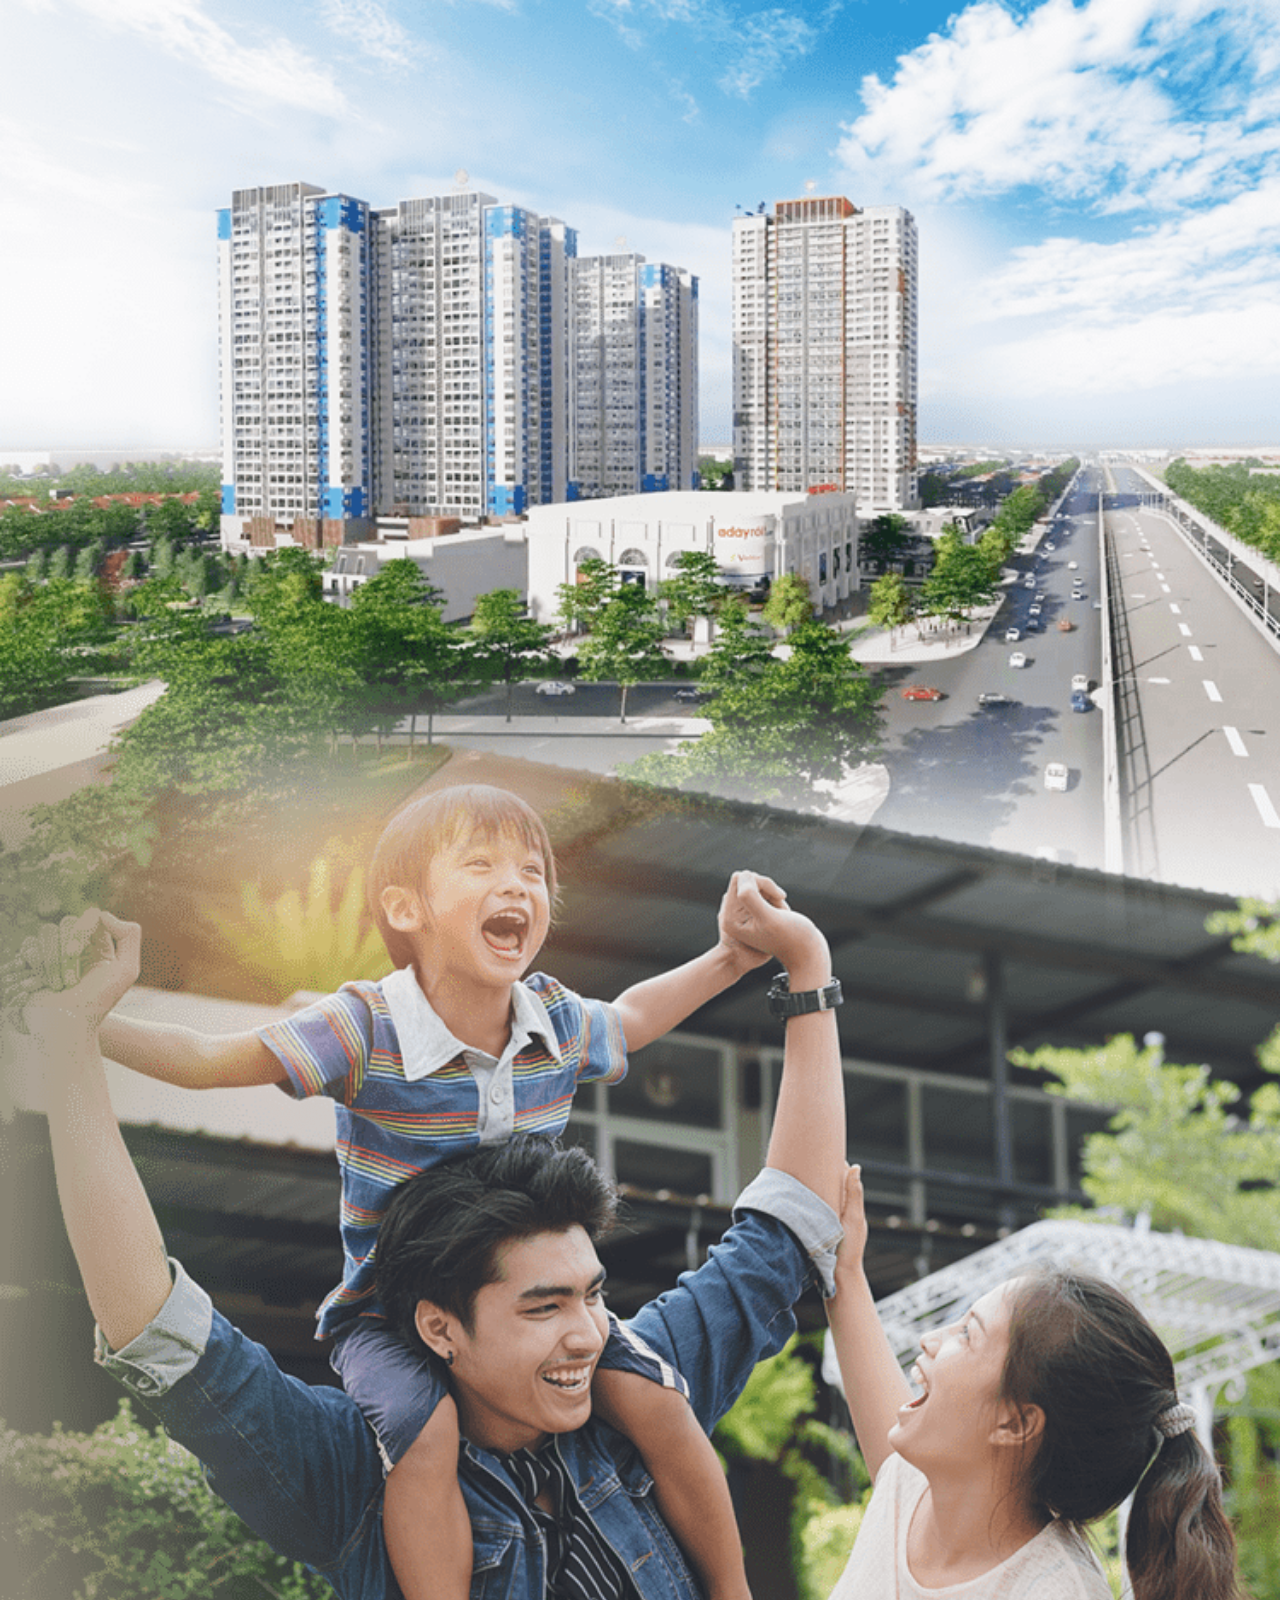
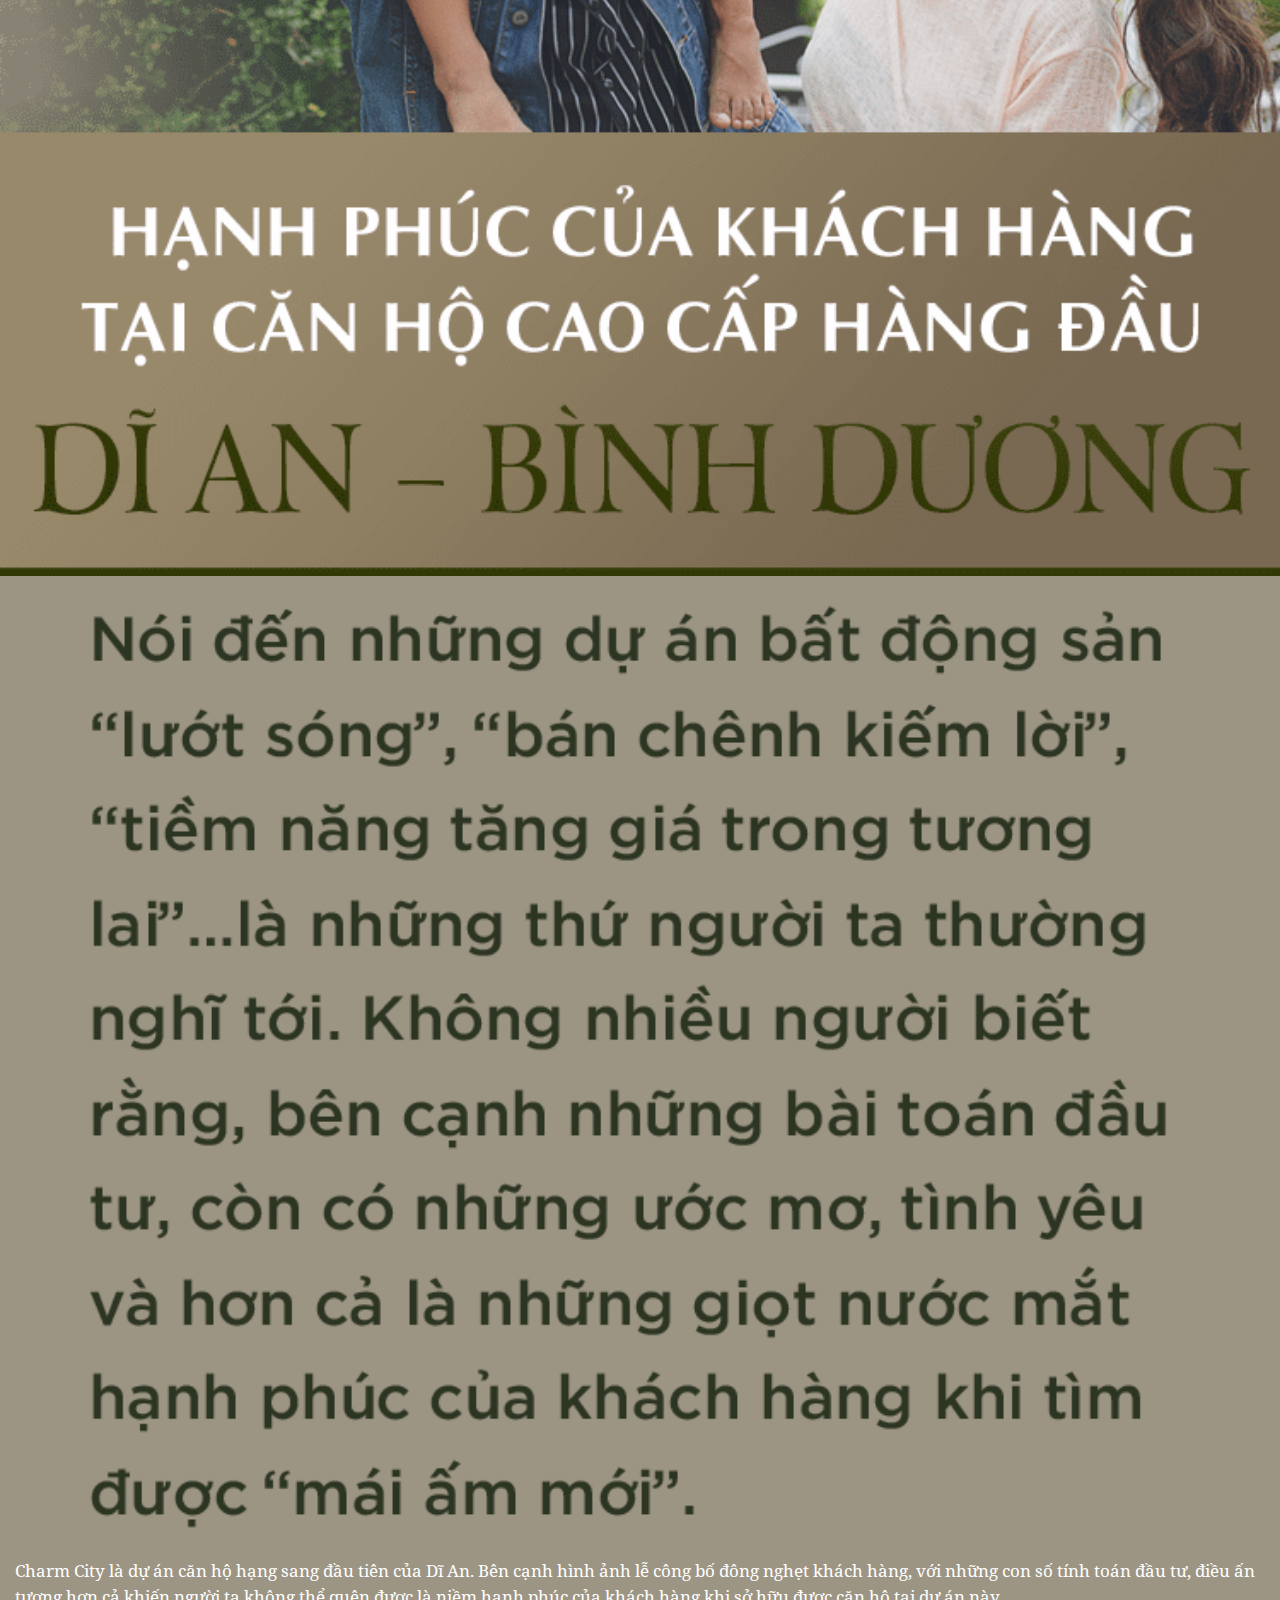
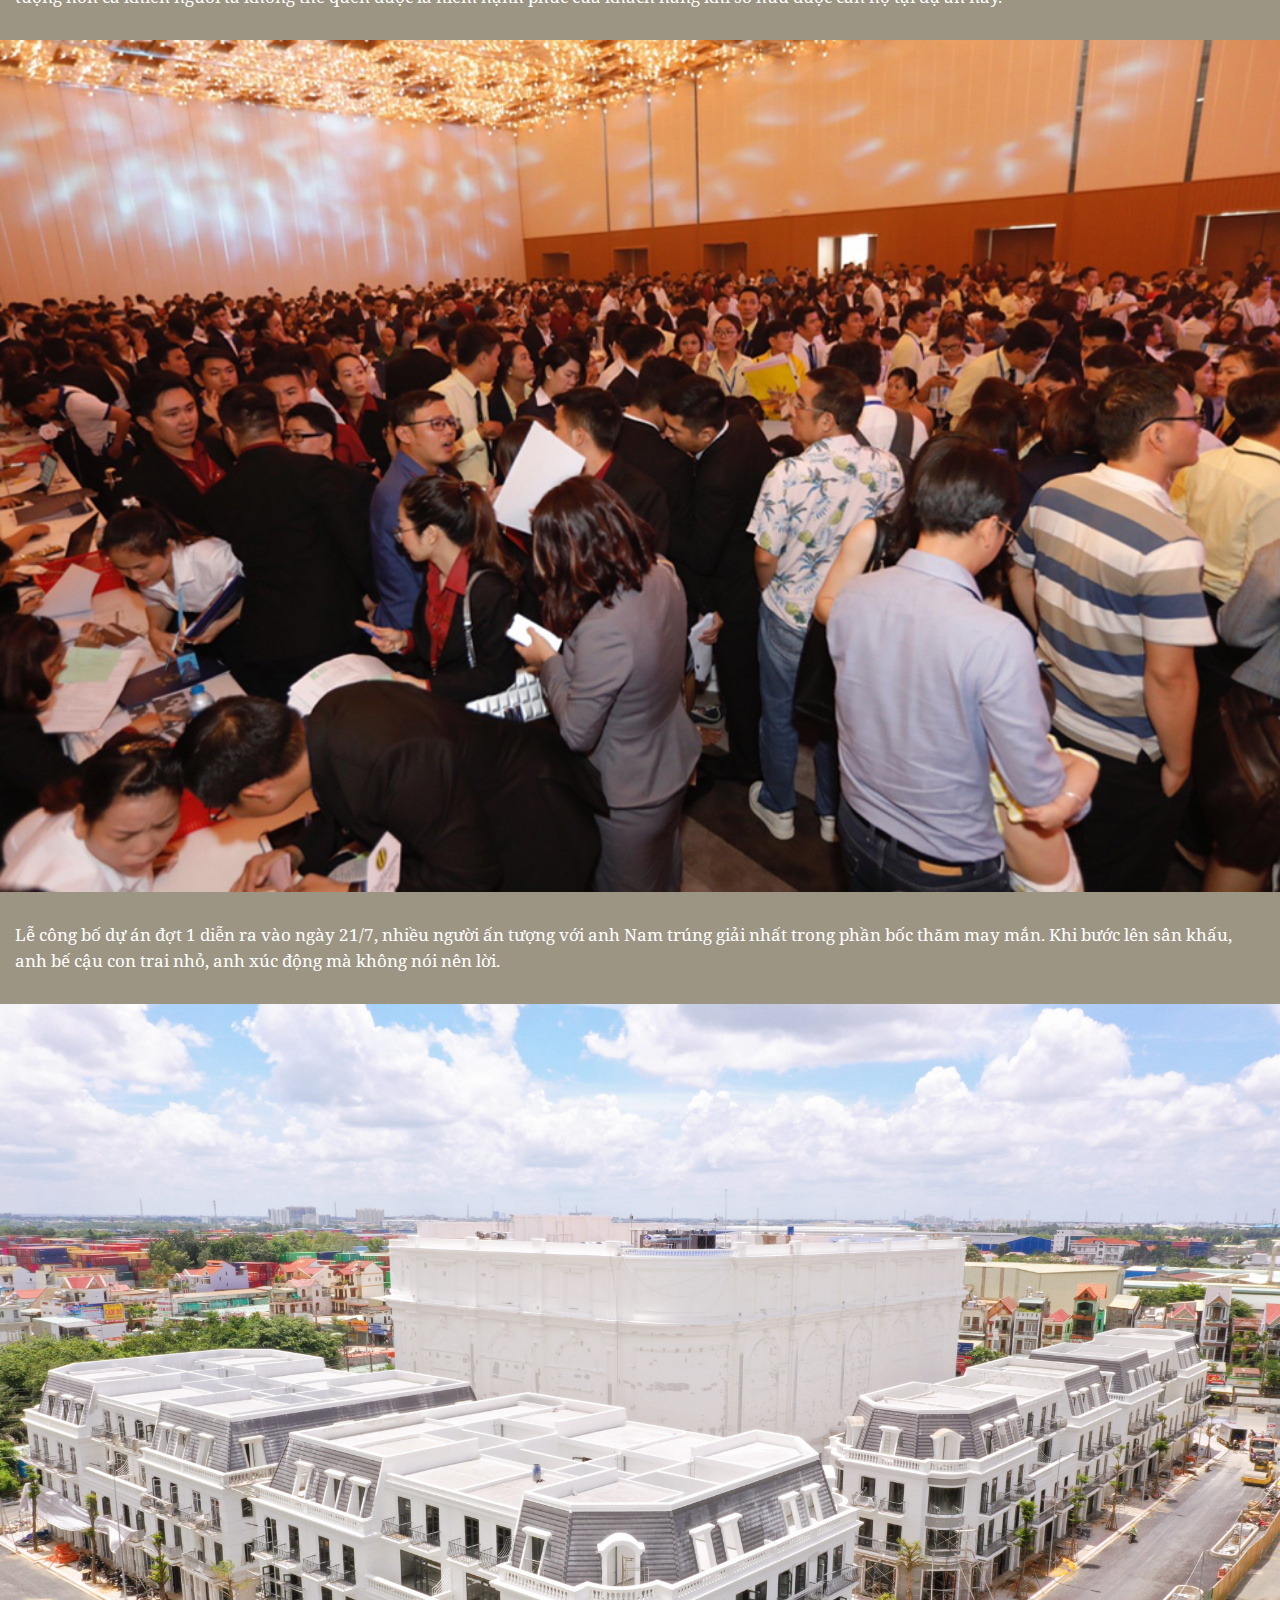
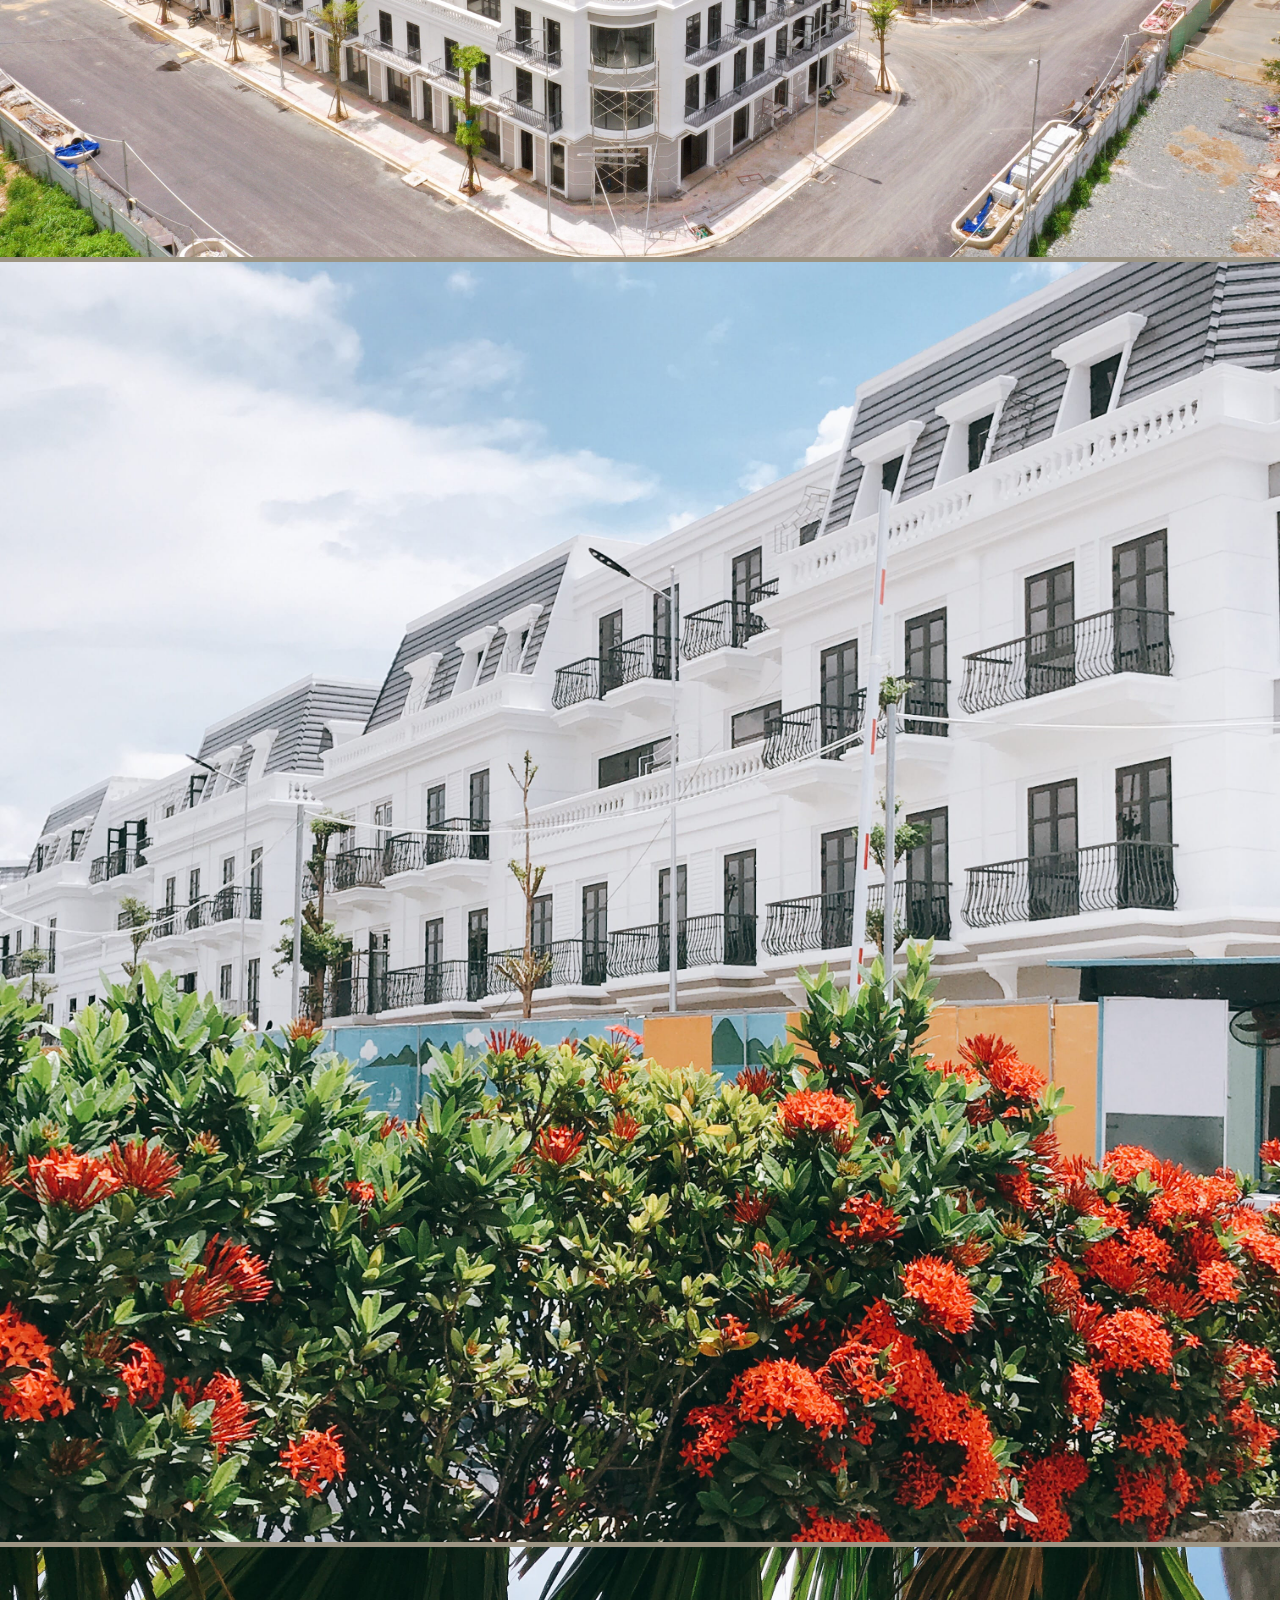
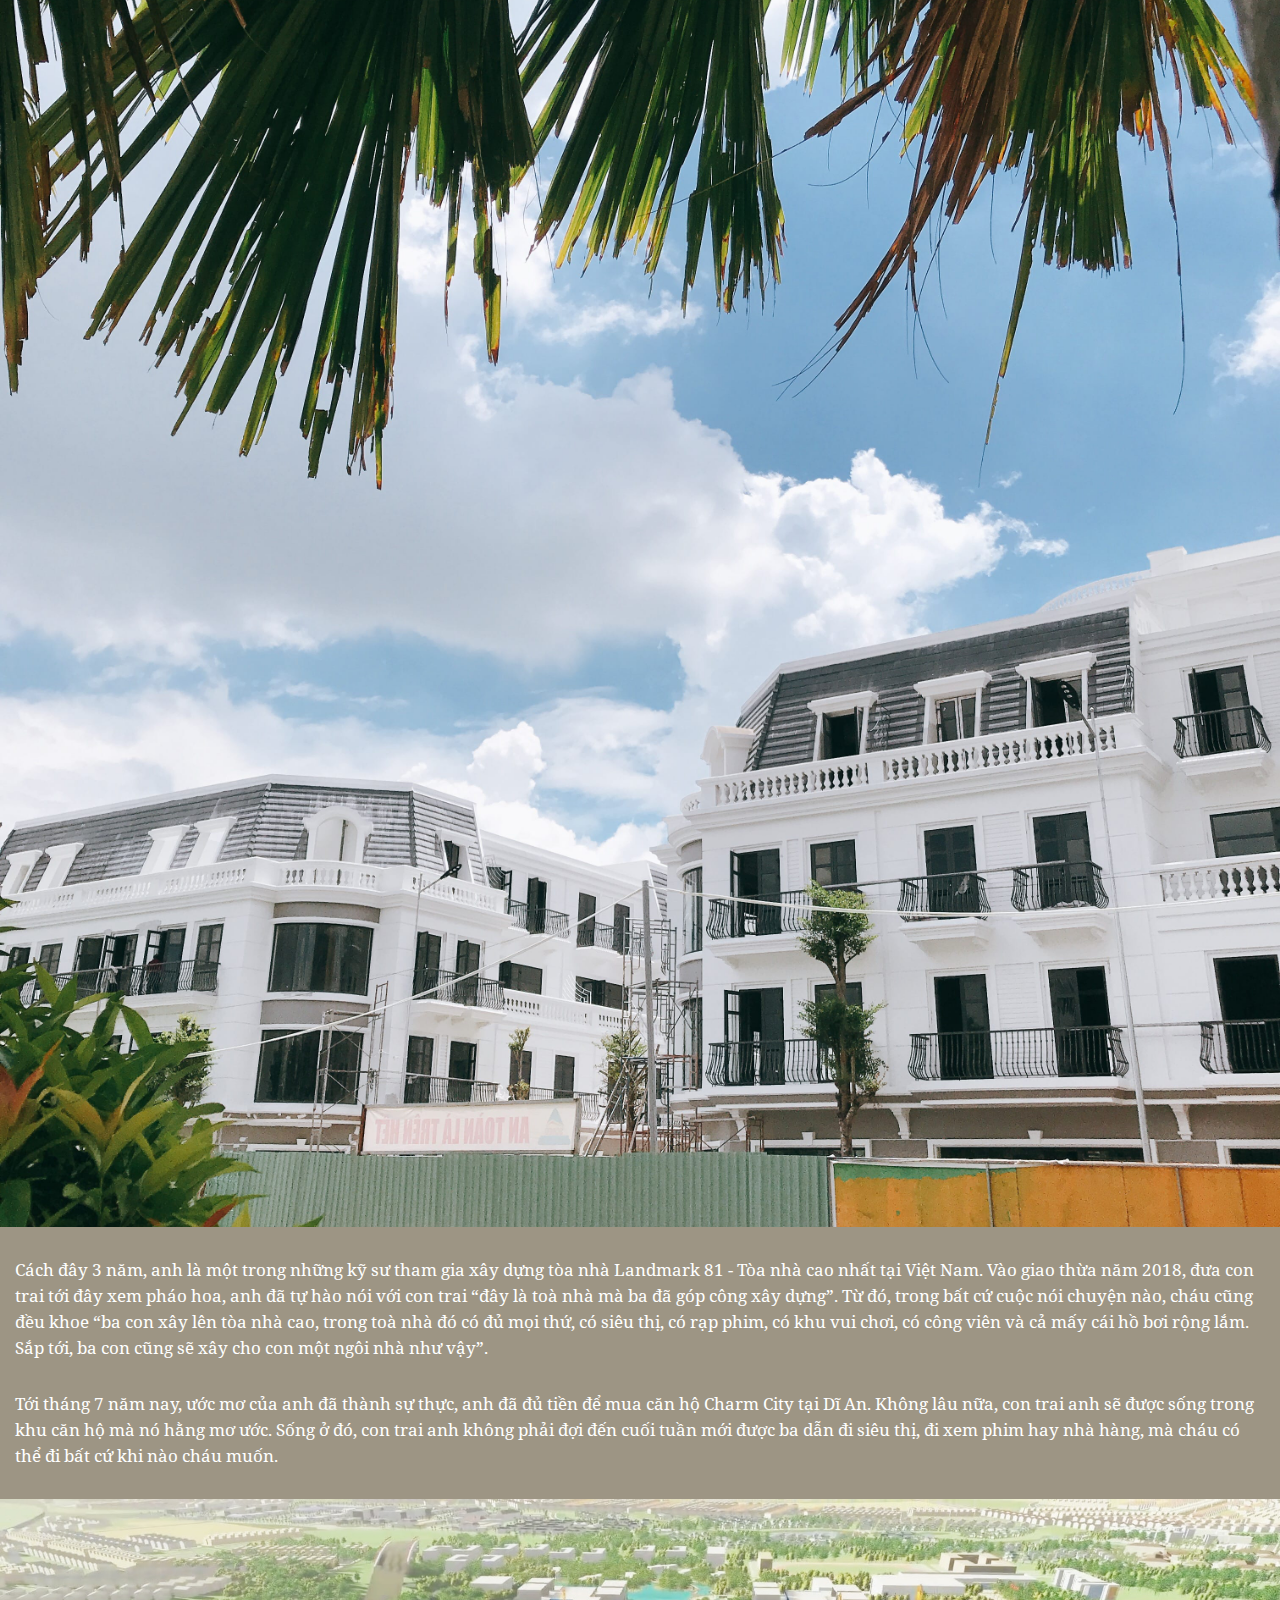
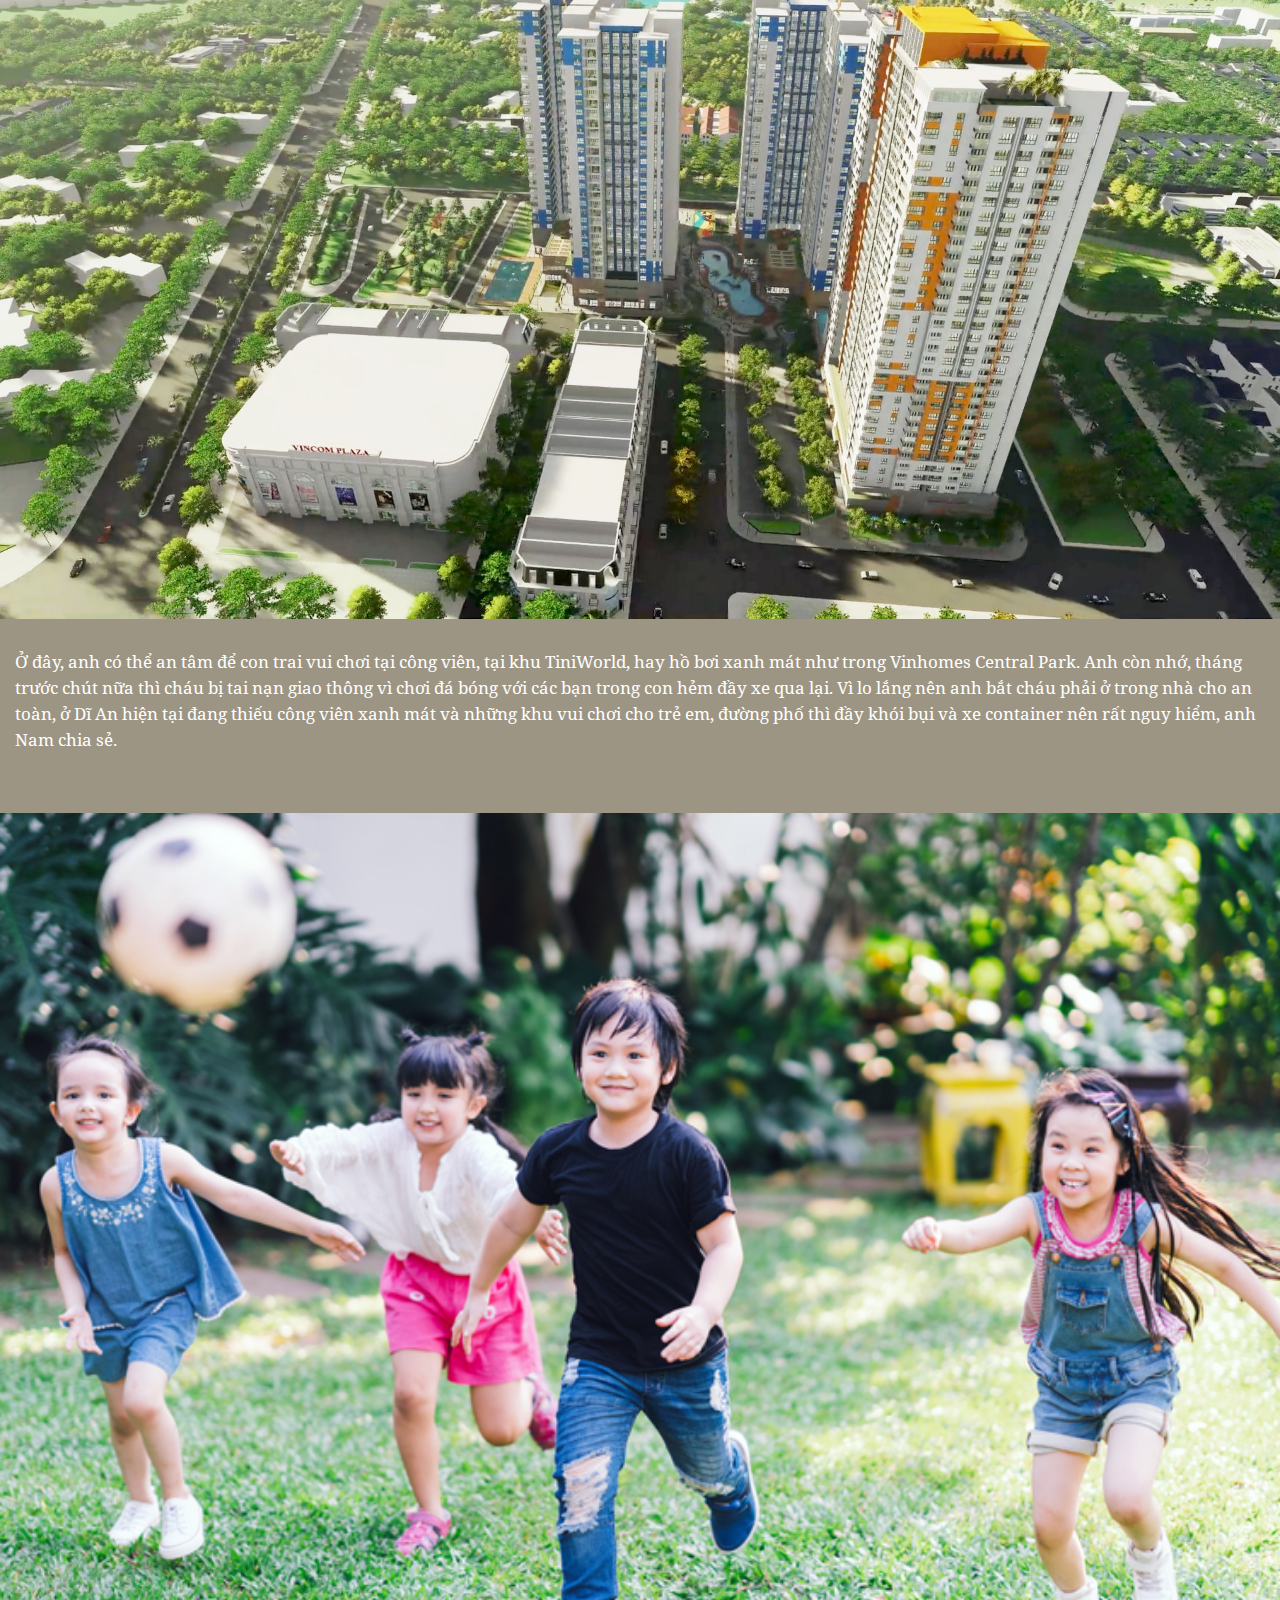
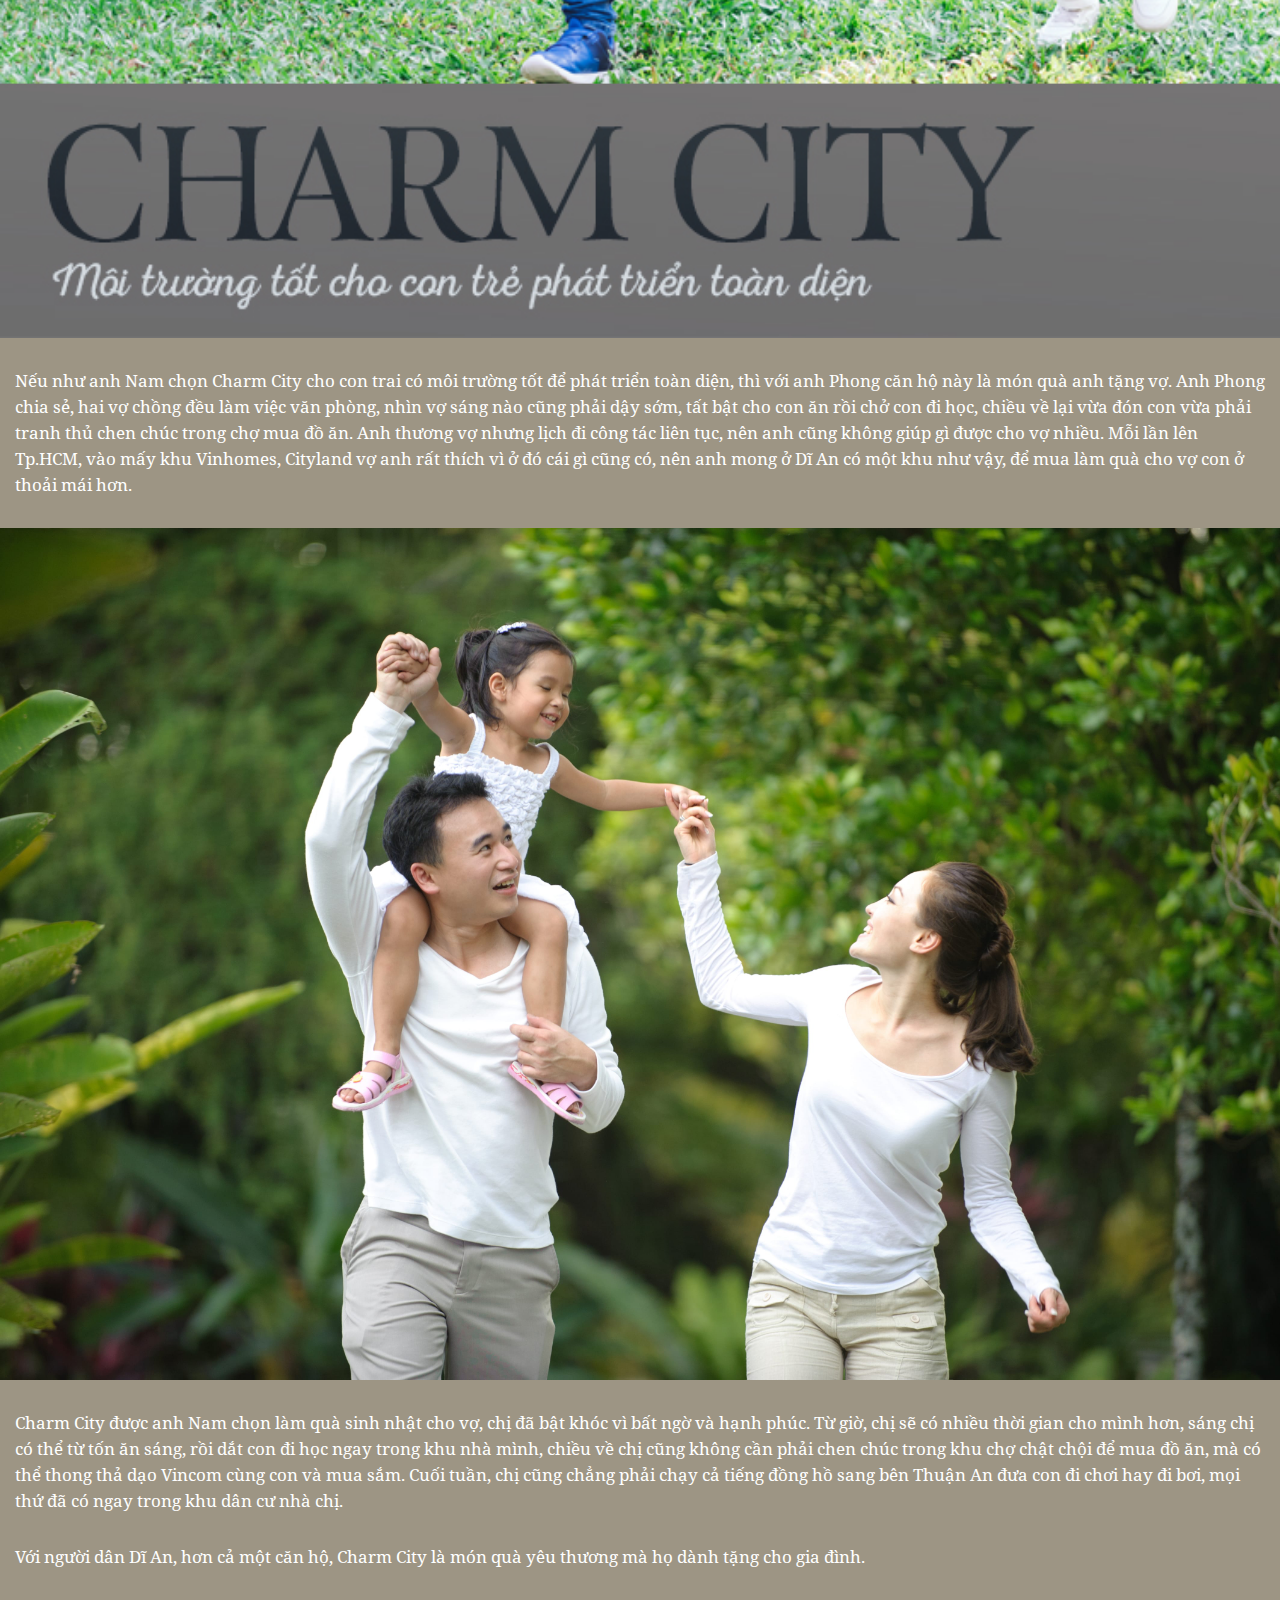
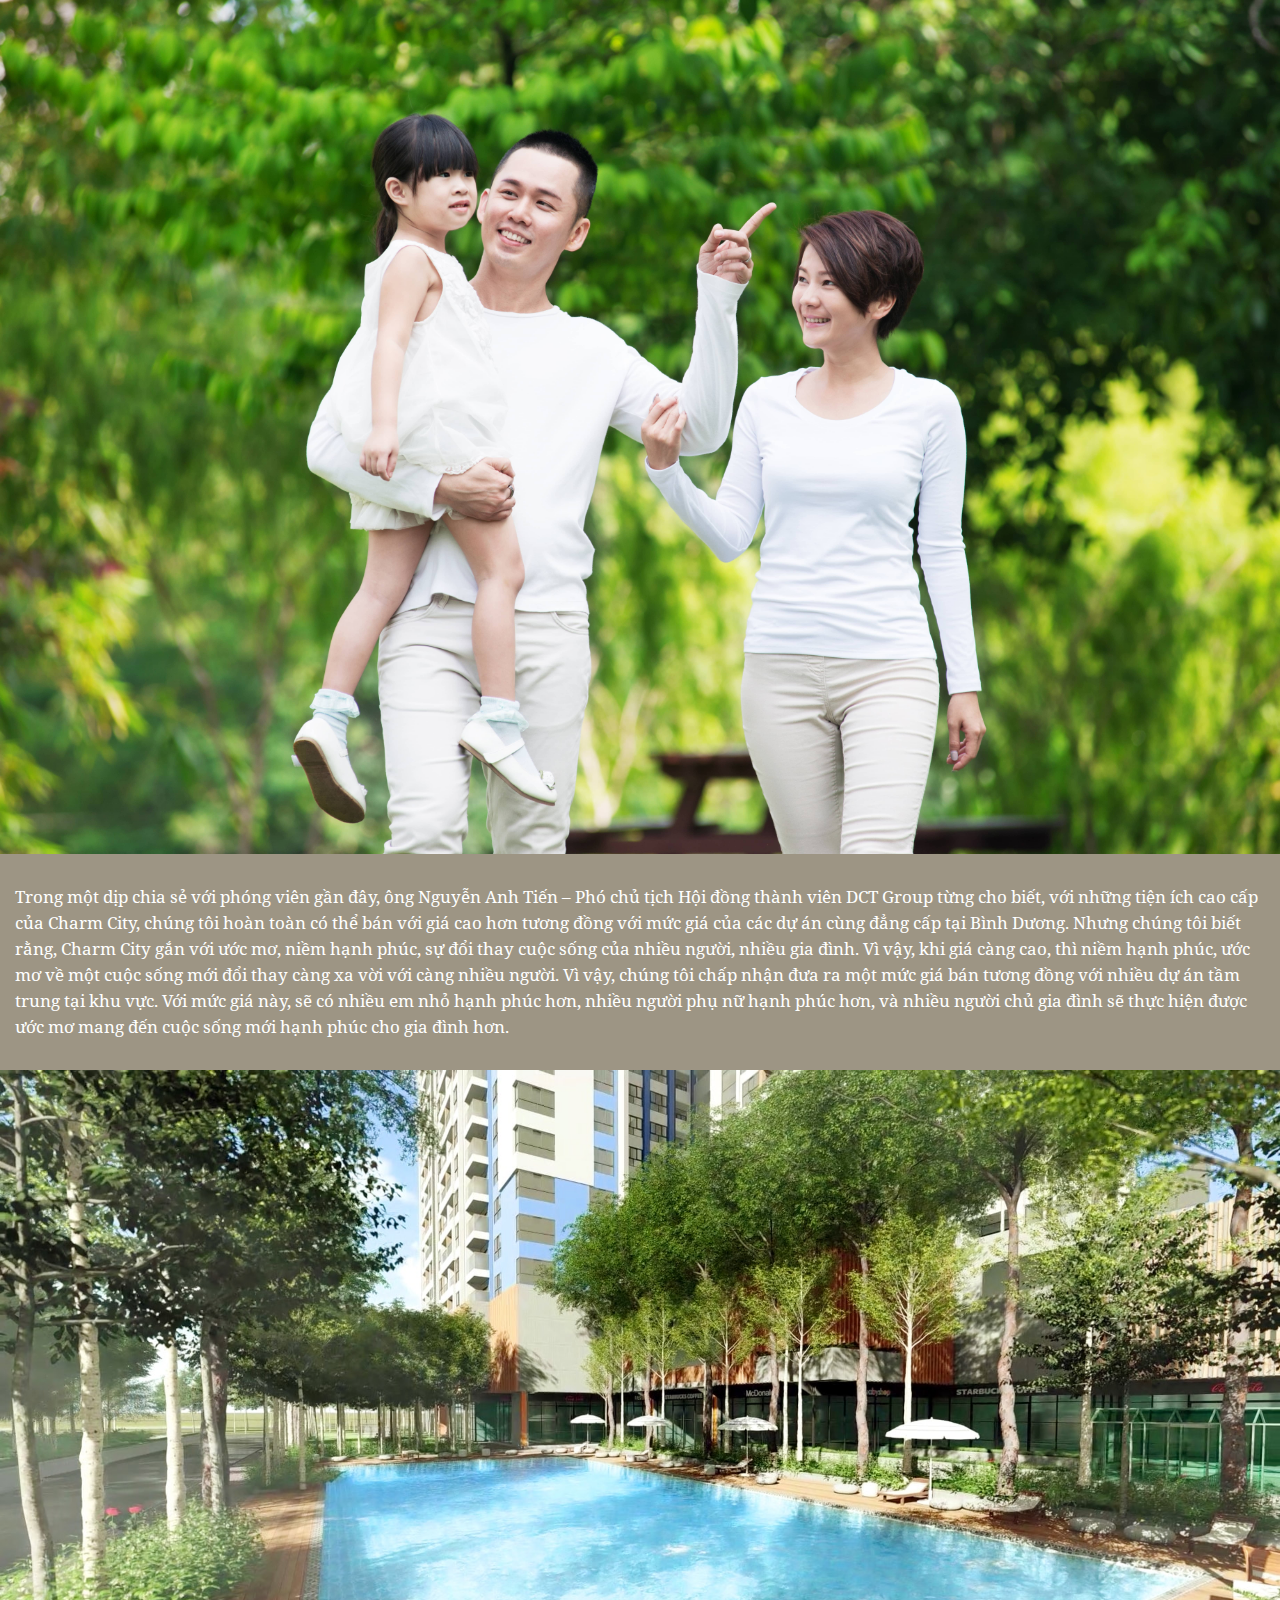
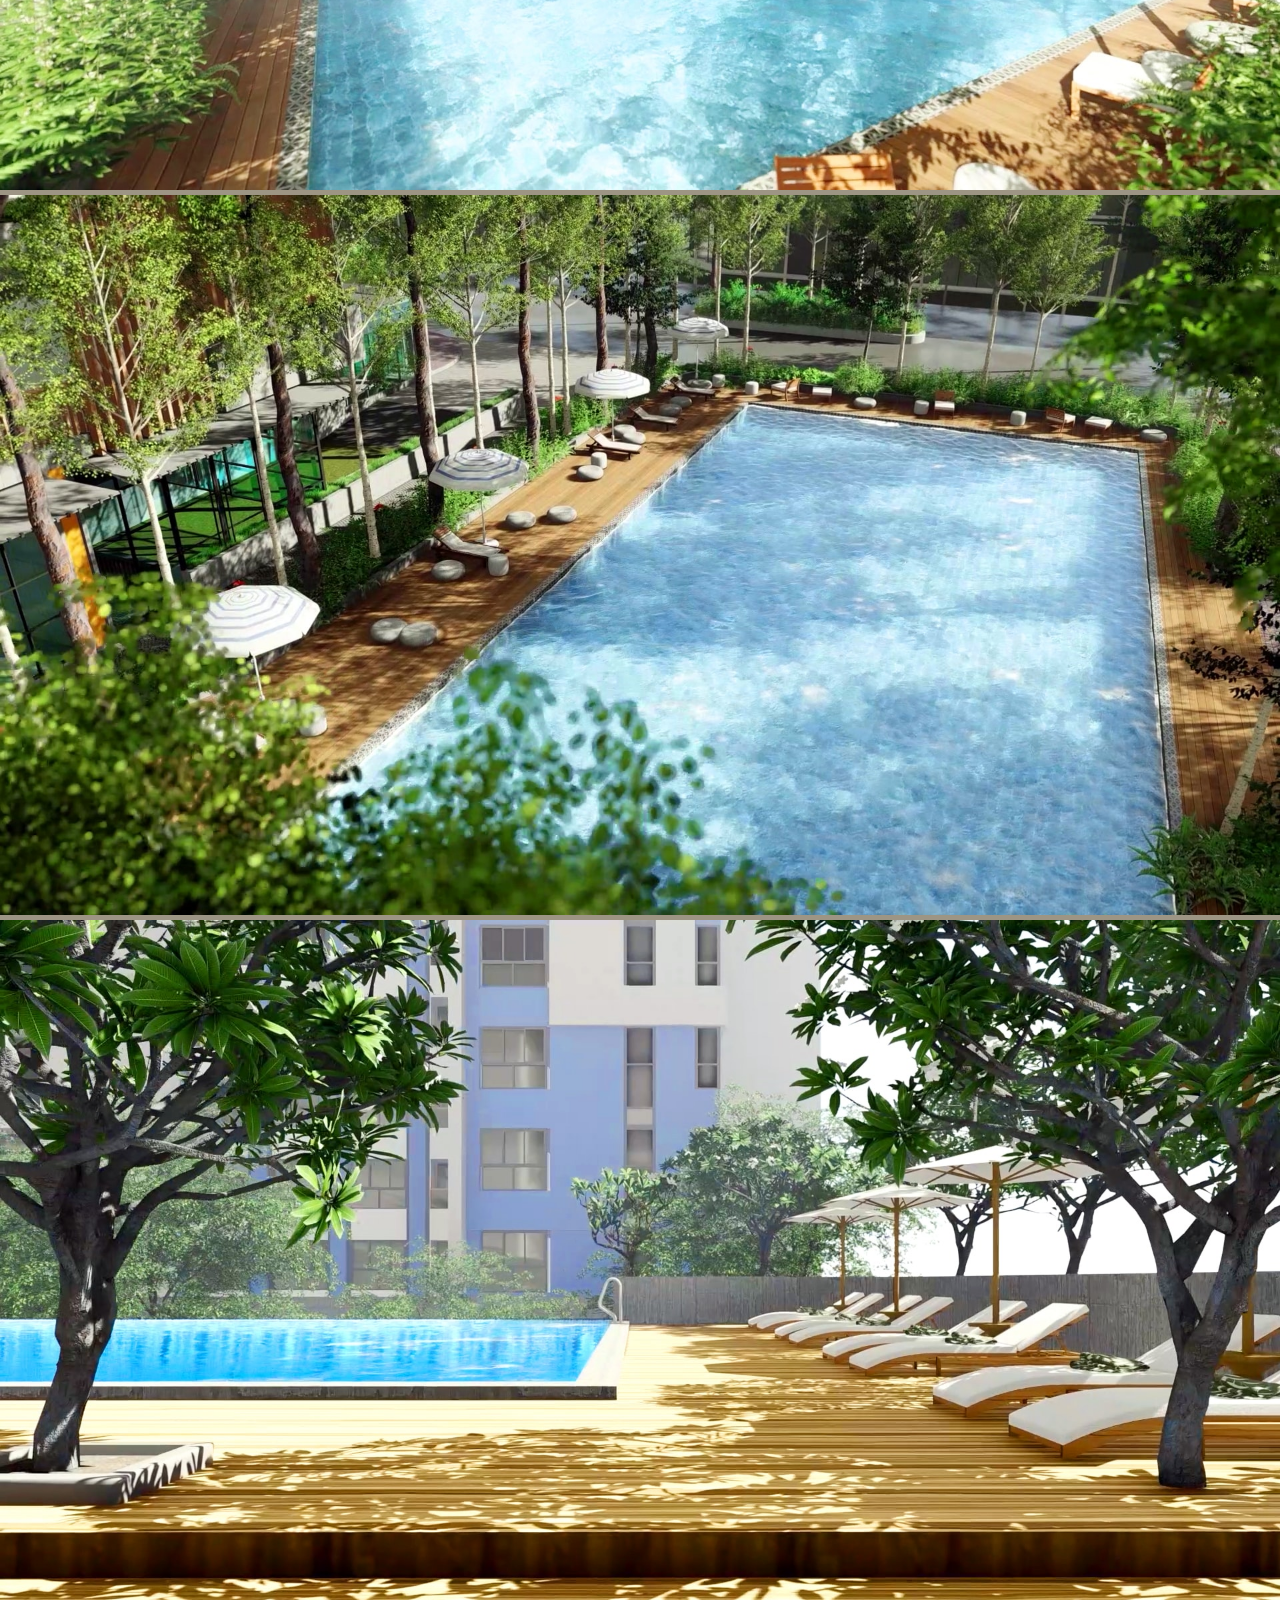
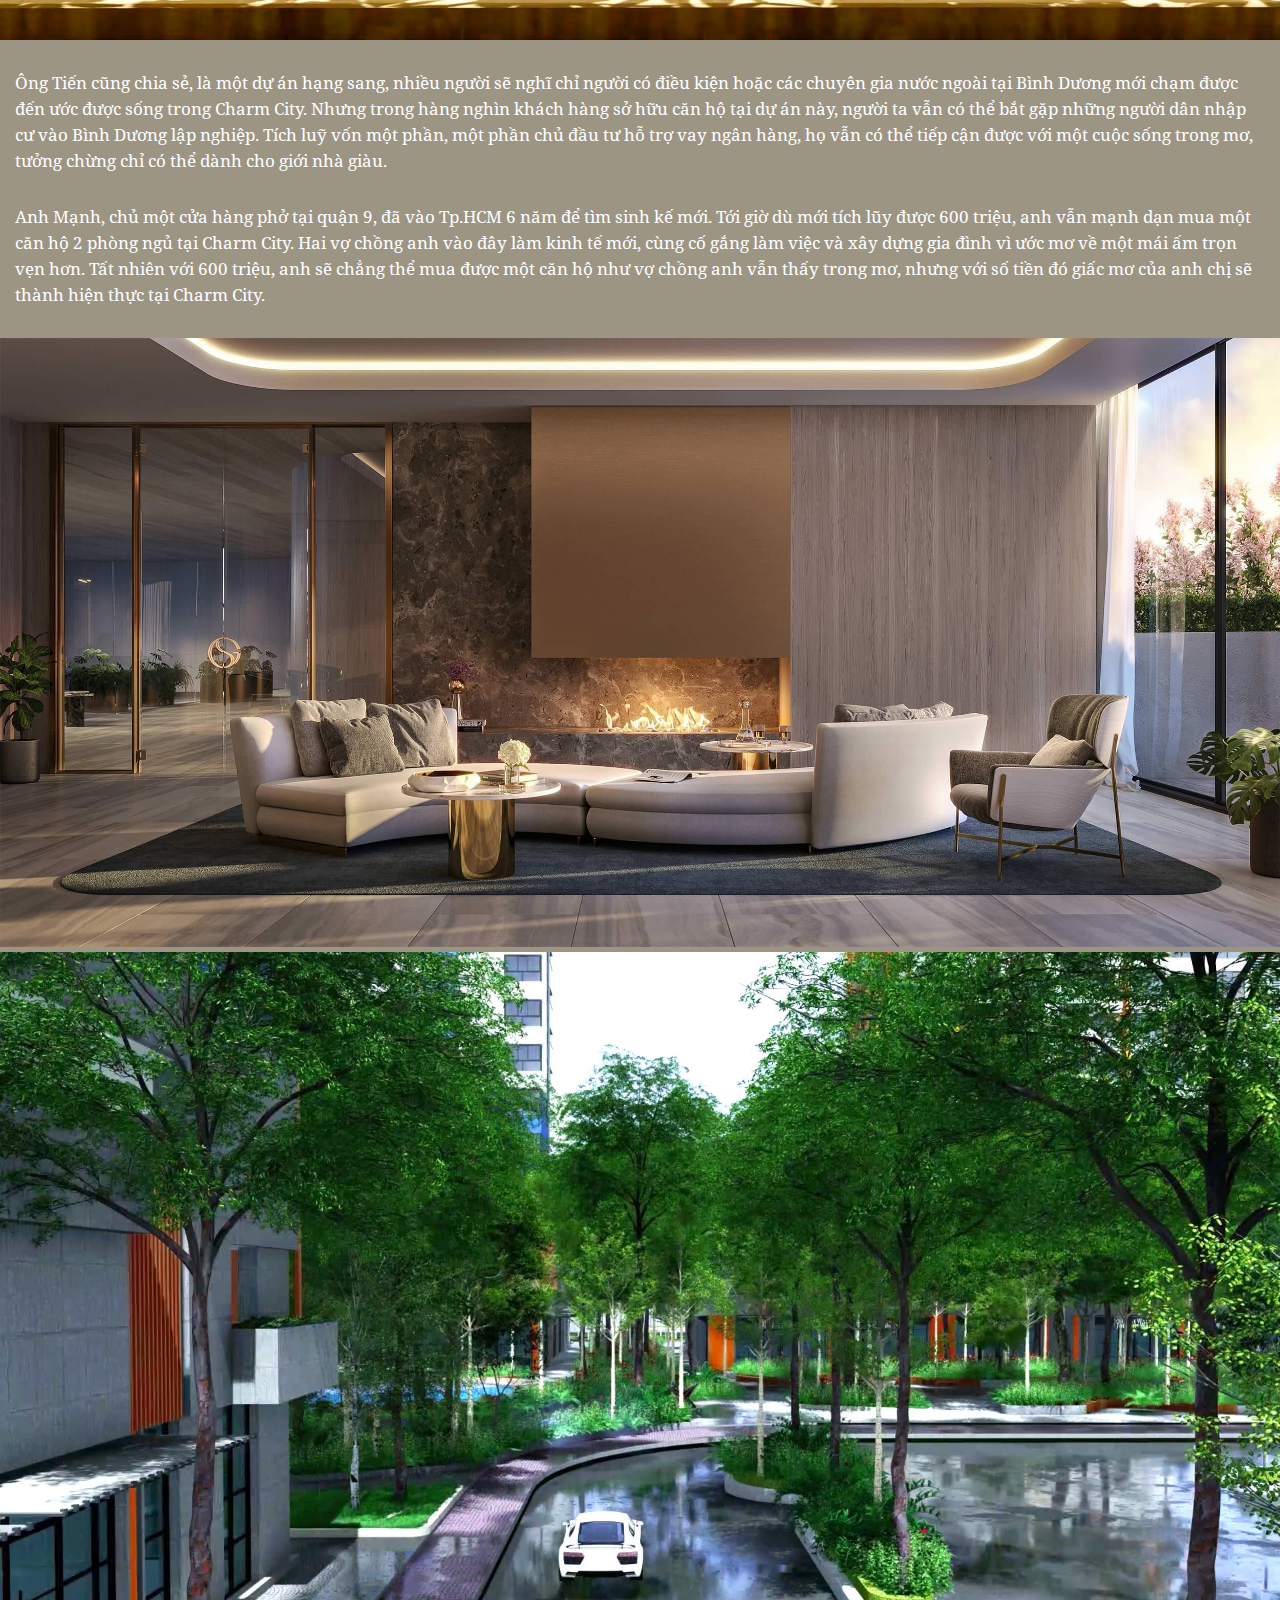
<file: mobile/index.html>
<!DOCTYPE html>
<html lang="en">
<head>
    <meta charset="UTF-8">
    <meta name="viewport" content="width=device-width, initial-scale=1.0">
    <meta http-equiv="X-UA-Compatible" content="ie=edge">
    <title>Hạnh phúc của khách hàng tại căn hộ cao cấp hàng đầu Dĩ An - Bình Dươngv</title>
    <link rel="stylesheet" href="css/reset.css">
    <link rel="stylesheet" href="css/fonts.css">
    <link rel="stylesheet" href="css/style.css">
    <script src="js/jquery-3.3.1.min.js"></script>
</head>
<body>
    <div class="emag-wrapper">
        <div class="emag-cover">
            <img src="images/cover.png" alt="">
        </div>

        <div class="emag-main">
            <div class="emag-section">
                <img src="images/sapo.png" alt="" style="margin-top: 30px;">

                <div class="emag-content">
                    <p>Charm City là dự án căn hộ hạng sang đầu tiên của Dĩ An. Bên cạnh hình ảnh lễ công bố đông nghẹt khách hàng, với những con số tính toán đầu tư, điều ấn tượng hơn cả khiến người ta không thể quên được là niềm hạnh phúc của khách hàng khi sở hữu được căn hộ tại dự án này.</p>
                </div>

                <div class="emag-block">
                    <div class="emag-image">
                        <img src="images/img-1.jpg" alt="">
                    </div>

                    <div class="emag-content">
                        <p>Lễ công bố dự án đợt 1 diễn ra vào ngày 21/7, nhiều người ấn tượng với anh Nam trúng giải nhất trong phần bốc thăm may mắn. Khi bước lên sân khấu, anh bế cậu con trai nhỏ, anh xúc động mà không nói nên lời.</p>
                    </div>

                    <div class="emag-image">
                        <img src="images/img-2.jpg" alt="">
                    </div>

                    <div class="emag-image">
                        <img src="images/img-3.jpg" alt="">
                    </div>

                    <div class="emag-image">
                        <img src="images/img-4.jpg" alt="">
                    </div>

                    <div class="emag-content">
                        <p>Cách đây 3 năm, anh là một trong những kỹ sư tham gia xây dựng tòa nhà Landmark 81 - Tòa nhà cao nhất tại Việt Nam. Vào giao thừa năm 2018, đưa con trai tới đây xem pháo hoa, anh đã tự hào nói với con trai “đây là toà nhà mà ba đã góp công xây dựng”. Từ đó, trong bất cứ cuộc nói chuyện nào, cháu cũng đều khoe “ba con xây lên tòa nhà cao, trong toà nhà đó có đủ mọi thứ, có siêu thị, có rạp phim, có khu vui chơi, có công viên và cả mấy cái hồ bơi rộng lắm. Sắp tới, ba con cũng sẽ xây cho con một ngôi nhà như vậy”.</p>

                        <p>Tới tháng 7 năm nay, ước mơ của anh đã thành sự thực, anh đã đủ tiền để mua căn hộ Charm City tại Dĩ An. Không lâu nữa, con trai anh sẽ được sống trong khu căn hộ mà nó hằng mơ ước. Sống ở đó, con trai anh không phải đợi đến cuối tuần mới được ba dẫn đi siêu thị, đi xem phim hay nhà hàng, mà cháu có thể đi bất cứ khi nào cháu muốn.</p>
                    </div>

                    <div class="emag-image">
                        <img src="images/img-5.jpg" alt="">
                    </div>

                    <div class="emag-content">
                        <p>Ở đây, anh có thể an tâm để con trai vui chơi tại công viên, tại khu TiniWorld, hay hồ bơi xanh mát như trong Vinhomes Central Park. Anh còn nhớ, tháng trước chút nữa thì cháu bị tai nạn giao thông vì chơi đá bóng với các bạn trong con hẻm đầy xe qua lại. Vì lo lắng nên anh bắt cháu phải ở trong nhà cho an toàn, ở Dĩ An hiện tại đang thiếu công viên xanh mát và những khu vui chơi cho trẻ em, đường phố thì đầy khói bụi và xe container nên rất nguy hiểm, anh Nam chia sẻ.</p>
                    </div>
                </div>
                
                <div class="emag-image">
                    <img src="images/img-6.jpg" alt="">
                </div>

                <div class="emag-block">
                    <div class="emag-content">
                        <p>Nếu như anh Nam chọn Charm City cho con trai có môi trường tốt để phát triển toàn diện, thì với anh Phong căn hộ này là món quà anh tặng vợ. Anh Phong chia sẻ, hai vợ chồng đều làm việc văn phòng, nhìn vợ sáng nào cũng phải dậy sớm, tất bật cho con ăn rồi chở con đi học, chiều về lại vừa đón con vừa phải tranh thủ chen chúc trong chợ mua đồ ăn. Anh thương vợ nhưng lịch đi công tác liên tục, nên anh cũng không giúp gì được cho vợ nhiều. Mỗi lần lên Tp.HCM, vào mấy khu Vinhomes, Cityland vợ anh rất thích vì ở đó cái gì cũng có, nên anh mong ở Dĩ An có một khu như vậy, để mua làm quà cho vợ con ở thoải mái hơn.</p>
                    </div>

                    <div class="emag-image">
                        <img src="images/img-7.jpg" alt="">
                    </div>

                    <div class="emag-content">
                        <p>Charm City được anh Nam chọn làm quà sinh nhật cho vợ, chị đã bật khóc vì bất ngờ và hạnh phúc. Từ giờ, chị sẽ có nhiều thời gian cho mình hơn, sáng chị có thể từ tốn ăn sáng, rồi dắt con đi học ngay trong khu nhà mình, chiều về chị cũng không cần phải chen chúc trong khu chợ chật chội để mua đồ ăn, mà có thể thong thả dạo Vincom cùng con và mua sắm. Cuối tuần, chị cũng chẳng phải chạy cả tiếng đồng hồ sang bên Thuận An đưa con đi chơi hay đi bơi, mọi thứ đã có ngay trong khu dân cư nhà chị.</p>

                        <p>Với người dân Dĩ An, hơn cả một căn hộ, Charm City là món quà yêu thương mà họ dành tặng cho gia đình.</p>
                    </div>

                    <div class="emag-image">
                        <img src="images/img-8.jpg" alt="">
                    </div>

                    <div class="emag-content">
                        <p>Trong một dịp chia sẻ với phóng viên gần đây, ông Nguyễn Anh Tiến – Phó chủ tịch Hội đồng thành viên DCT Group từng cho biết, với những tiện ích cao cấp của Charm City, chúng tôi hoàn toàn có thể bán với giá cao hơn tương đồng với mức giá của các dự án cùng đẳng cấp tại Bình Dương. Nhưng chúng tôi biết rằng, Charm City gắn với ước mơ, niềm hạnh phúc, sự đổi thay cuộc sống của nhiều người, nhiều gia đình. Vì vậy, khi giá càng cao, thì niềm hạnh phúc, ước mơ về một cuộc sống mới đổi thay càng xa vời với càng nhiều người. Vì vậy, chúng tôi chấp nhận đưa ra một mức giá bán tương đồng với nhiều dự án tầm trung tại khu vực. Với mức giá này, sẽ có nhiều em nhỏ hạnh phúc hơn, nhiều người phụ nữ hạnh phúc hơn, và nhiều người chủ gia đình sẽ thực hiện được ước mơ mang đến cuộc sống mới hạnh phúc cho gia đình hơn.</p>
                    </div>

                    <div class="emag-image">
                        <img src="images/img-9.jpg" alt="">
                    </div>

                    <div class="emag-image">
                        <img src="images/img-10.jpg" alt="">
                    </div>

                    <div class="emag-image">
                        <img src="images/img-11.jpg" alt="">
                    </div>
        
                    <div class="emag-content">
                        <p>Ông Tiến cũng chia sẻ, là một dự án hạng sang, nhiều người sẽ nghĩ chỉ người có điều kiện hoặc các chuyên gia nước ngoài tại Bình Dương mới chạm được đến ước được sống trong Charm City. Nhưng trong hàng nghìn khách hàng sở hữu căn hộ tại dự án này, người ta vẫn có thể bắt gặp những người dân nhập cư vào Bình Dương lập nghiệp. Tích luỹ vốn một phần, một phần chủ đầu tư hỗ trợ vay ngân hàng, họ vẫn có thể tiếp cận được với một cuộc sống trong mơ, tưởng chừng chỉ có thể dành cho giới nhà giàu.</p>

                        <p>Anh Mạnh, chủ một cửa hàng phở tại quận 9, đã vào Tp.HCM 6 năm để tìm sinh kế mới. Tới giờ dù mới tích lũy được 600 triệu, anh vẫn mạnh dạn mua một căn hộ 2 phòng ngủ tại Charm City. Hai vợ chồng anh vào đây làm kinh tế mới, cùng cố gắng làm việc và xây dựng gia đình vì ước mơ về một mái ấm trọn vẹn hơn. Tất nhiên với 600 triệu, anh sẽ chẳng thể mua được một căn hộ như vợ chồng anh vẫn thấy trong mơ, nhưng với số tiền đó giấc mơ của anh chị sẽ thành hiện thực tại Charm City.</p>
                    </div>
        
                    <div class="emag-image">
                        <img src="images/img-12.jpg" alt="">
                    </div>

                    <div class="emag-image">
                        <img src="images/img-13.jpg" alt="">
                    </div>

                    <div class="emag-content">
                        <p>Không chỉ gắn với ước mơ, niềm hạnh phúc, dự án Charm City còn như một mảnh ghép để Dĩ An bừng sáng, xứng với danh xưng một thành phố công nghiệp, giáp với Tp.HCM.</p>

                        <p>Khi Charm City đi vào hoạt động, thị xã “Container” sẽ trở nên rực rỡ hơn với với những tòa chung cư cao cấp, những trung tâm thương mại đồ sộ, tòa tháp cao tầng hay những trung tâm tài chính, cùng những con phố mua sắm sầm uất về đêm.</p>
                    </div>

                    <div class="emag-image">
                        <img src="images/img-14.jpg" alt="">
                    </div>

                    <div class="emag-content">
                        <p>Chị Phượng - khách hàng sở hữu 3 căn hộ tại Charm City tâm sự: mỗi lần bạn bè ở xa đến nhà chơi, hỏi Dĩ An có gì vui không, chị chỉ cười mà không biết nói thế nào vì vốn dĩ bao lâu nay thị xã này gắn liền với khu công nghiệp và những con đường đầy xe container. Ngày sở hữu Charm City chị hạnh phúc đến rơi nước mắt. Từ giờ nếu bạn bè chị hỏi Dĩ An có gì hay, chỉ sẽ trả lời đó là nhà chị - Charm City, đó là nơi góp phần tô điểm cho Dĩ An phồn hoa và sầm uất hơn.</p>
                    </div>

                    <video src="https://dlthanh.github.io/CharmCity_28082019/video.mp4" controls width="100%"></video>
                </div>

                <img src="images/img-15.jpg" alt="">

                <div class="emag-block" style="margin-bottom: 0;">
                    <div class="emag-image">
                        <img src="images/img-16.jpg" alt="">
                    </div>

                    <div class="emag-content">
                        <p>Ở đó có những toà nhà cao tầng rực rỡ, có khách sạn 4 sao lấp lánh ánh đèn, có Vincom đồ sộ và cả con phố đi bộ sầm uất và trên hết, đó là cuộc sống mà chị hằng mơ ước.</p>
                    </div>

                    <div class="emag-image">
                        <img src="images/img-17.jpg" alt="">
                    </div>

                    <div class="emag-image">
                        <img src="images/img-18.jpg" alt="">
                    </div>

                    <div class="emag-image">
                        <img src="images/img-19.jpg" alt="">
                    </div>

                    <div class="emag-content">
                        <p>Từ giờ, chỉ cần mở cửa ra, là cả trăm tiện ích trong mơ sẽ hiện diện ngay trước mặt chị. Trước kia, chị nghĩ rằng cuộc sống này chỉ hiện diện trong Vinhomes Central Park ở Tp.HCM hay Times City, Royal City ngoài Hà Nội. Chị không nghĩ rằng một ngày sẽ có một khu dân cư cao cấp, tiện nghi như vậy tại Dĩ An, ngay nơi chị sinh sống.”</p>
                    </div>

                    <div class="emag-credit">
                        <img src="images/credit.png" alt="">
                    </div>
                </div>
            </div>
        </div>
    </div>
</body>
</html>
</file>
<file: mobile/css/fonts.css>
@font-face {
    font-family: 'NotoSerif';
    src: url('../fonts/NotoSerif-Regular.ttf') format('truetype');
    font-weight: 400;
}
@font-face {
    font-family: 'NotoSerif';
    src: url('../fonts/NotoSerif-Italic.ttf') format('truetype');
    font-weight: 400;
    font-style: italic;
}
@font-face {
    font-family: 'NotoSerif';
    src: url('../fonts/NotoSerif-Bold.ttf') format('truetype');
    font-weight: 700;
}
@font-face {
    font-family: 'NotoSerif';
    src: url('../fonts/NotoSerif-BoldItalic.ttf') format('truetype');
    font-weight: 700;
    font-style: italic
}
@font-face {
    font-family: 'Gotham';
    src: url('../fonts/Gotham.ttf') format('truetype');
    font-weight: 400;
}
</file>
<file: mobile/css/style.css>
*, *::before, *::after {
    margin: 0;
    padding: 0;
    box-sizing: border-box;
    -webkit-box-sizing: border-box;
    -moz-box-sizing: border-box;
}
img {
    vertical-align: middle;
}
.emag-wrapper {
    background-color: #9d9584;
}
/* .emag-cover {
    padding-top: 46px;
    background-color: #000;
} */
.emag-cover img {
    width: 100%;
}
.emag-sapo {
    margin: 30px auto 60px;
}
.emag-sapo img {
    width: 100%;
}
.emag-quote {
    background-color: #182034;
    padding: 40px 15px 1px;
}
.emag-quote-head {
    font-family: 'Gotham', sans-serif;
    font-size: 30px;
    color: #343434;
    text-transform: uppercase;
    margin-bottom: 30px
}
.emag-quote-head span {
    display: inline-block;
}
.emag-quote-head span::after {
    content: '';
    display: block;
    width: 100%;
    height: 2px;
    background-color: #665f5d;
}
.emag-quote-text {
    font-family: 'NotoSerif', serif;
    font-style: italic;
    font-size: 17px;
    line-height: 26px;
    margin-bottom: 30px
}
.emag-title {
    margin: 30px auto 0;
}
.emag-title img {
    width: 100%;
}
.emag-content {
    padding: 0 15px;
}
.emag-content p {
    font-family: 'NotoSerif', serif;
    font-size: 17px;
    line-height: 26px;
    margin-top: 30px;
    margin-bottom: 30px;
    color: #fff;
}
.emag-content p.bold {
    font-weight: 700;
}
.emag-image {
    /* border: solid 1px #e8c89d;
    margin: 0 5px; */
    margin-bottom: 5px;
}
.emag-main img {
    width: 100%;
    /* margin-bottom: 30px; */
}
.emag-fullwidth {
    background-color: #99d5d0;
    margin-top: 60px;
    padding-top: 30px;
    padding-bottom: 55px;
}
.emag-fullwidth p {
    /* color: #cccccc; */
}
.emag-credit {
    margin-top: 30px;
    padding-bottom: 50px;
    /* padding-left: 15px; */
}
.emag-credit p {
    font-size: 16px;
    line-height: 25px;
    margin-bottom: 0;
    font-family: 'NotoSerif', serif;
    font-style: italic;
    color: #e8c89d;
}
.emag-credit img {
    width: 100%;
    display: block;
    margin: 0 auto;
}

.emag-block {
    margin-top: 30px;
    margin-bottom: 30px;
    padding-bottom: 30px;
    /* border-bottom: solid 1px #767676; */
}
.emag-block:last-child {
    border: none;
}
.emag-block .emag-content:last-child p:last-child {
    margin-bottom: 0;
}
</file>
